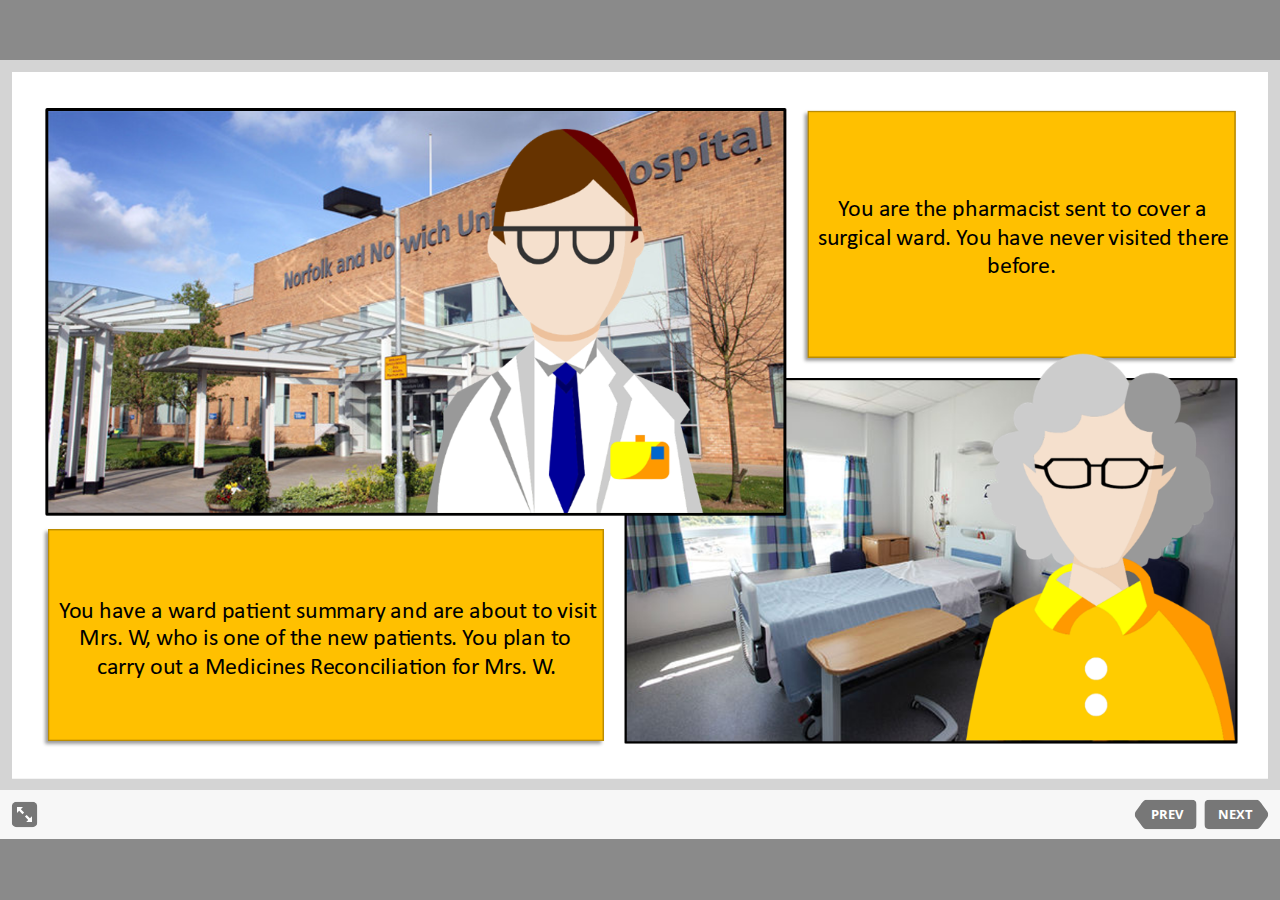
<file: index.html>
<!DOCTYPE html>
<!-- Created with iSpring --><!-- 1304 794 --><!--version 8.3.1.16018 --><!--type html --><!--mainFolder ./ -->
<html style=background-color:#8a8a8a;>
<head>
    <meta http-equiv="Content-Type" content="text/html;charset=utf-8"/><meta name="viewport" content="width=device-width,initial-scale=1,maximum-scale=1"/><meta name="format-detection" content="telephone=no"/><meta name="apple-mobile-web-app-capable" content="yes"/><meta name="apple-mobile-web-app-status-bar-style" content="black"/><meta http-equiv="X-UA-Compatible" content="IE=edge"/><meta name="msapplication-tap-highlight" content="no"/><title>Branch1</title><link rel="apple-touch-icon-precomposed" href="data/apple-touch-icon.png"/><link rel="shortcut icon" type="image/ico" href="data/favicon.ico"/><style>body {background-color:#8a8a8a;}#spr0_1c4bca18 {display:none;}</style>
    

    <style>
		#playerView {
			position:relative;
			-webkit-tap-highlight-color:rgba(0,0,0,0);
			-webkit-user-select:none;
			-moz-user-select:none;
			-webkit-touch-callout:none;
			-webkit-user-drag:none;
		}
		#playerView * {
			position:absolute;
		}
		#preloader {
			width: 50px;
			height: 50px;
			position: absolute;
			top: 0;
			left: 0;
			bottom: 0;
			right: 0;
			margin: auto;
			border-radius: 10px;
			background-color: rgba(0, 0, 0, 0.5);
		}
		
		#preloader::after {
			content: '';
			position: absolute;
			background: url([data-uri]);
			background-size: cover;
			top: 0;
			left: 0;
			bottom: 0;
			right: 0;
			animation: preloader_spin 1s infinite linear;
			-webkit-animation: preloader_spin 1s infinite linear;
		}
		
		@keyframes preloader_spin { 0% {transform: rotate(0deg);} 100% {transform: rotate(360deg);} }
		@-webkit-keyframes preloader_spin { 0% {-webkit-transform: rotate(0deg);} 100% {-webkit-transform: rotate(360deg);}}
    </style>
</head>
<body>
	<div id="preloader"></div>
	<script src="data/player.js?E75E02BD"></script>
    <div id="content"></div>
    <div id="spr0_1c4bca18"></div>
    <script>
		if (!ispring.compatibility.performRedirectIfNeeded("flash.html"))
		{
			(function(startup){
				function start(savedPresentationState)
				{
					var presInfo = "eNrVWWtu20gSvkqDgwEygKLR++E/ASXRNhGZ0oh0nGwSCC2yJXFNsRk+pHgMA3ONvcAebE6yVd0kTUqy5ex6f8REJKr7q+pi1dfVVcy94ipnyn2/3Rx1mmr7bV87b75tdVT1bb/dq73tDdtNtdPoD0ed2oNSUWIAD0Lq2+s6/NopZ/VGr1atVZS1ctZtiDsbIDYPmRmE81a/0+k3agANtspZo1bvVBSmnN0rPn7c4gf8jMOEVRSqnH0WE0oQgEAkfgKk2RA6l9SLmBgWdw9fHyoS7UcldOt5dFBGN0/ojovo+gl08DwaH/MRvCwb0hFg6YlDzV4Z3H4evC2Ce8/bHB0z42k0O2LH0+hlCd0/gV6U0N3n0dukhD7xlFuniG7VnkfHJbu7tePeBriyKTEYN0ekPMB4gOM0G/fytULklPIgyH6vLFNOPGSroQJYWoevRrsjjVAcGtMvv0ee67B69Z8YLnt/1BZRdPJlYMFa5XH974D/xBNCQ0biNSPBmoYbartRTCLmxyTmxOZbFhJKoiRcuTb1yI6GTpWg1JpuGfEZzm/dyI2Zg0pA1YItYZtXv4Rf/BxHhSAJaOyi5ijZbGh4R6jviNXpgidiPaGJXIVRldxUyG7NiRsR7jPCl8JEn+0yJZE0I/CoLyylIShENZRcMce1XZ9FZMZs7tuu54IM9wkYliqvKiLjgHMhJpCfanXhmFa12+p3W21IX60Oe1ur1x++VjAVirB9/pqGVobFSSVr8q/VbctsJTngijuIlZCO1jRgUTpkSlUf5Ned/[base64]/BiL8SSCd0/Vv84XOguefd/Wwc6B5yoHmUA82XcGBAI4gwbArcV66/RKeITbJytwxi4DAbVCHgjicQzCAIObXXyAmRLOQuFL6eQdQ3CxZWEAoMkrmD+Su6YmTnxmsCiQFjx0MHbnAuiunCc6M17HGGaSPNHSIZ+BDnKEpg++aykjFoXlQBLYQLmSW1gT8AW7tg2IZCQlkumR0LkZiKYO9J/2wx7x3GvHU05q2XxNzKndwmb941v/[base64]/sKf+2vZUlEVasD0a5p40rHFgWOP1DXMPDFuctqx5YFnz/+ayAxNhtVZq4ZB6eKgf2Nc6sK9VsK9W7bcb9Vav1ezm5nV67XYrN7BW7eZ2ZRY1GrVurVlvtAt2tFM7TLbijFzrB4a0Dwxplx3V7ddr9aKf2rV+5he6j3D2EWW2g/bOnkHEhFJoAYXbgWWdA8s6r2/ZI+9BrejZbfyYlnofL7vZYBOEB5XlbpgHxTlYt826pgIOn3VxZyISqcnzxBUUu6Vy1yU0yaFdPvQ9v/szoxiucq/A8RZDkQiNQYwFjKwGYdVfzsUfLLqHwB7o2DyUH6wg3hV/e9OZbLuLFx7bfBNAhTPmK15dUPt2FfLEd0rqRS0MLrrFUfD6UENBqJZiPWabsl6th9fBNJy5EZR3iOhoeBURHl0wL9cgj7/D+YKK3LI9SNr3IUSt44UvdKDm23uwnoqXmPNBau+pu3jlkzH7jifaL80GXjgsz7qy0KiFF87yIAme8iPUICt8iL353CH5vMcplj5Ccw2v4iQagApKT5mZKewY4ZHNkVrrnHObAp/Lr3rEkZ3yMUKhcfFsfqwNJJZnN0F2U9g0saAz7nwax1BuYe+FmwZ661sWWpx7EW55r7hNpOyDqBhgsw7mw8nVVDU+zceTi8l8oF9g5pUcJUjSN9B7fodE8Bvo3UebV+p4vIcnQqBdy/GGNZuM5yCkjeeG9tECvPg6Mj25tsa6oeHplN4dAU1n2gc8y/BLTl/[base64]/i41qmGPp8yX05ChLUZUMA0byazkbBbvmMIaBTtoLEsRbfoOSmvG8MJ8GRoFXVYopFN5cHhrm9DjKGDlDJj9doYXs4HlgG3Aw2fb0wT316XpoEnx2NYjFgCXinGJWVBKjQfTD4CbXFrTA4nJu9xR7w/nPikmUhv+BRThvpBv1CRrLgLMu7mW8CmvmzrqA2dlmDX1uVJBCNoLjBYbIaoekybqf1xDSHQ1fFTG0oKY5ePv8RLBNnvp/pgww61Ecb3j2v9H/NzVR9rozkEHHbC3JKJARVjG+9z6CGdLb7+gYbSpug90Wy6jpjDmIllsMUh0J7KbfxrmgKMkfbx1+PLlnLDsdUTbF9jOOOC+NQK+PiplU8vhmx7eqWXPMhzy5hDzVBn+uSV3Bm5m0S+Q3upU3MDftixJ9d60XP/gIv/uwVNmXgGOu7Ogcv3JzQ4KETig9zu7U/qxjmKTWU2gnSl+8sDDcYkwxmcPA/9AMaWFX7A9LIPu9EGpm5hKrphCyzRJEBwUj7wE77C4tRjMXukpHyZTzxGt/JsgywpXJd6qHBCllKTpVtjNMAAuVV6LEXEczeiYMxEr6+0zGyZacp23YgXTshUz70V2QaeO9mwwyN2GfKNGPXwvbGMrUxq704vlpo6k7qnB0dHTraX+67AtVMeNDV1BqfIUDWG4oQZIv+80hwwBO0fW2Z+DgFVNjS21wzfoWFhW8TLQmmknasgkxlqMhra67//+ncJuq9XDpN0+OwIFs872HXao8xng8cs+iqxljrYmxa/HifT0i6fLpV6lg5Bep2qi8o0s+FYFVcz9RDq1D2qZanDyytggymDz5PQFj3nHvBKnb2HTSWqEvy/E1FcE1ldH4Dlw2J84mO6ChVuEqdd8B7kRdkDjbH06VwdjUQpjryB+u9WpjAHyqK0zyQe1ORlmeGlasAu3Rdjjhsfl5tpWl6DY8kq68axbJpyQonclG0OYKz8XeDrNktVY/UTPB2UY7gfwV8yezwWeLnQD5V4x7WWy75c87OF33FNj/VU1h3ke+b1+oKTS4sN8r8uvLc1Hh7+AyLIVSs=";
					PresentationPlayer.start(presInfo, "content", "playerView", onPlayerInit, savedPresentationState);
					function onPlayerInit(player)
					{
						(player);
						
						var preloader = document.getElementById("preloader");
						preloader.parentNode.removeChild(preloader);
					}
				}
		
				if (startup)
					startup(start);
				else
					start();
			})();
		};
    </script>
</body>
</html>
</file>
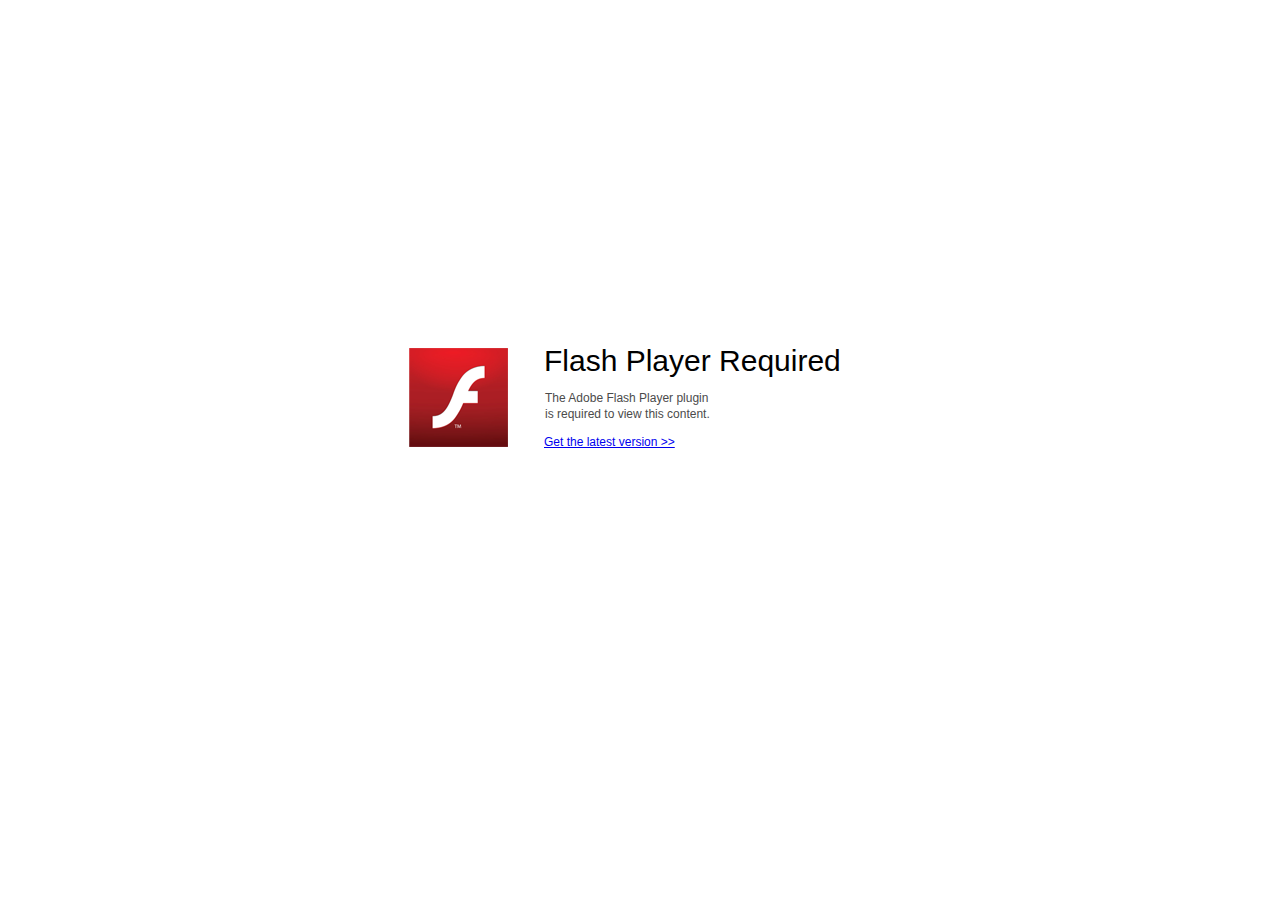
<file: flash.html>
<!DOCTYPE html>
<!-- Created with iSpring --><!-- 1304 794 --><!--version 8.3.1.16018 --><!--type flash --><!--mainFolder ./ --><!--universal -->
<html>
<head>
	<meta http-equiv="Content-Type" content="text/html; charset=UTF-8" />
	<meta http-equiv="X-UA-Compatible" content="IE=edge"/>
	<meta name="msapplication-tap-highlight" content="no" />
	<title>Branch1</title>
	<script src="data/isplayer.js"></script>

	<style>
		html, body {
			background-color: #8a8a8a;
			overflow: hidden;
		}
	</style>
</head>
<body>
<div id="content"></div>
<script>
	(function(){
		var ldr = new ispring.presenter.loader.FlashPresentationLoader();
		ldr.load("data/player.swf", "content", "FlashPresentation", undefined, undefined);
	})();
</script>
</body>
</html>
</file>
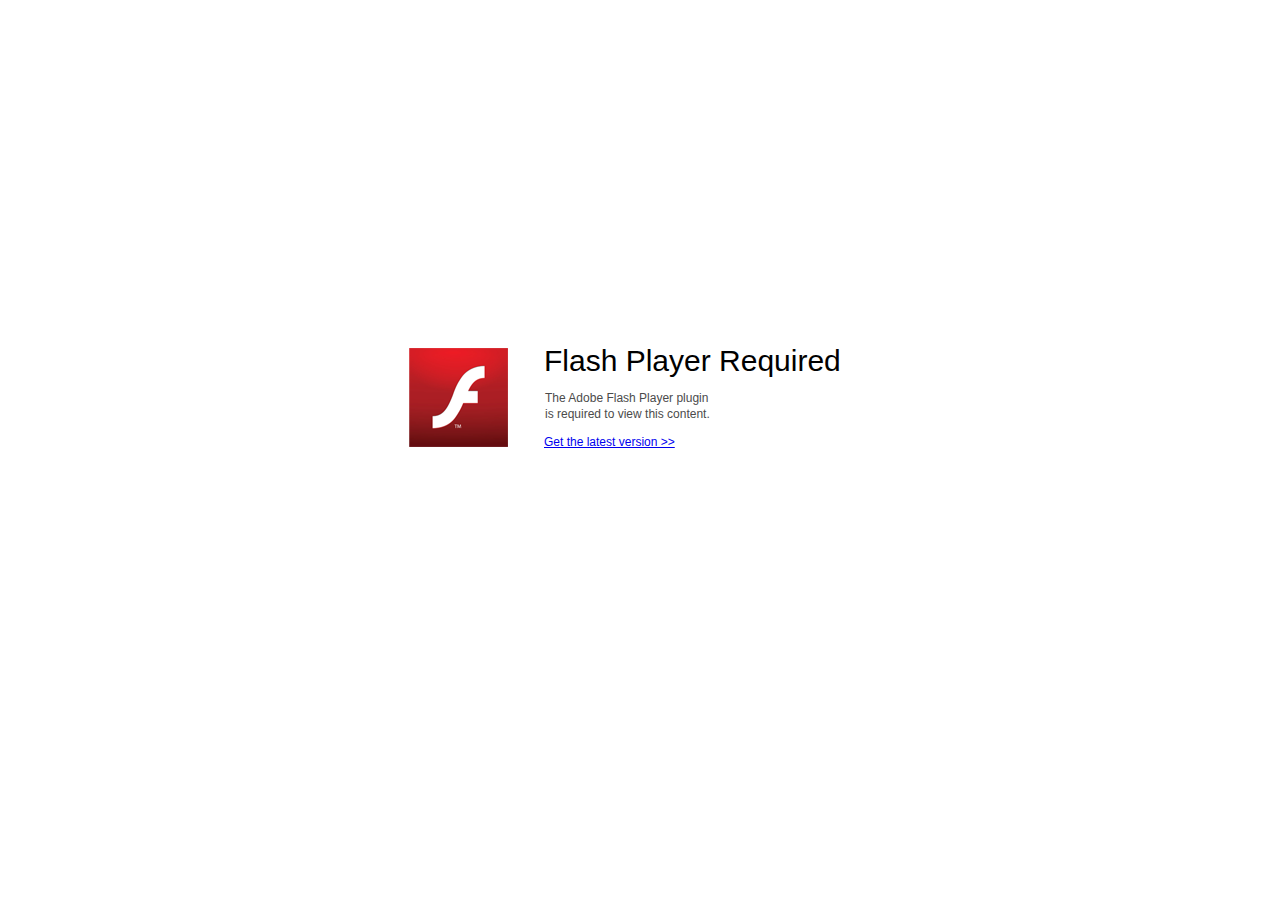
<file: data/flash-required.html>
﻿<html>
<head>
    <meta http-equiv="Content-Type" content="text/html;charset=utf-8"/>
    <meta name="viewport" content="width=device-width,initial-scale=1,maximum-scale=1">
    <meta name="format-detection" content="telephone=no">
    <meta name="apple-mobile-web-app-capable" content="yes">
    <meta name="apple-mobile-web-app-status-bar-style" content="black">
    <meta http-equiv="X-UA-Compatible" content="IE=edge">
    <title>Update your Web browser</title>
    <style>
        body {
            background: #fff;
        }

        .container {
            background: url(flash.png) no-repeat;
            position: absolute;
            width: 462px;
            height: 204px;

            top: 50%;
            margin-top: -102px;
            left: 50%;
            margin-left: -231px;
        }

        .title {
            left: 135px;
            width: 300px;
            height: 20px;
            font-family: Arial;
            font-size: 30px;
            color: #000;
            position: absolute;
            line-height: 28px;
            top: -1px;
        }
        
        .message {
            font-family: Arial;
            font-size: 12px;
            color: #4b4b4b;
            line-height: 16px;
            padding-top: 15px;
            padding-left: 1px;
        }

        .link {
            left: 1px;
            font-family: Arial;
            font-size: 12px;
            color: #0082e6;
            padding-top: 6px;
        }
    </style>
</head>
<body>
<div class="container" id="container">
    <div class="title">Flash Player Required 
        <div class="message">The Adobe Flash Player plugin<br>is required to view this content.</div>
        <div class="link">
            <a href="http://get.adobe.com/flashplayer/" target="_self">Get the latest version >></a>
        </div>
    </div>
</div>
</body>
</html>
</file>
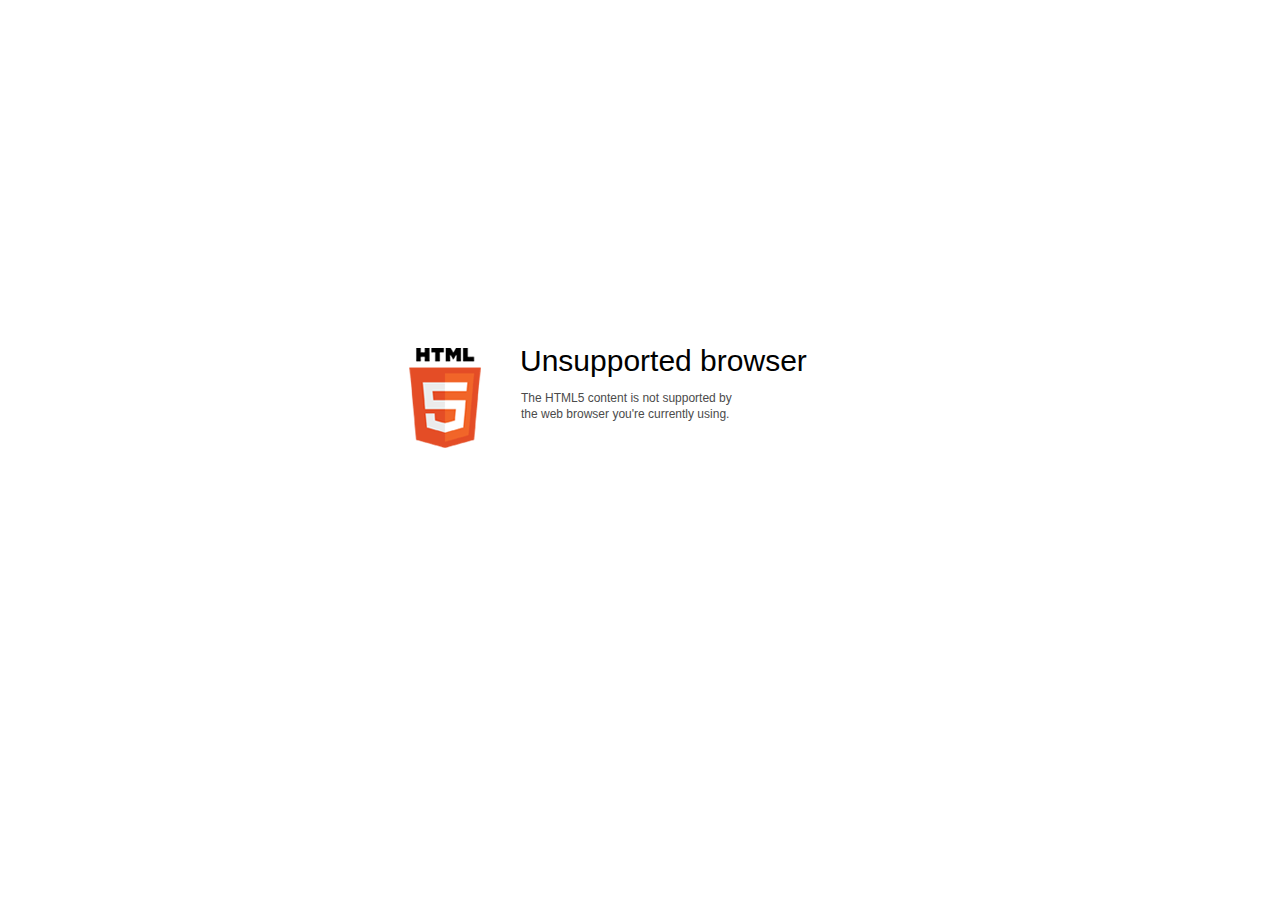
<file: data/html5-unsupported.html>
﻿<html>
<head>
    <meta http-equiv="Content-Type" content="text/html;charset=utf-8"/>
    <meta name="viewport" content="width=device-width,initial-scale=1,maximum-scale=1">
    <meta name="format-detection" content="telephone=no">
    <meta name="apple-mobile-web-app-capable" content="yes">
    <meta name="apple-mobile-web-app-status-bar-style" content="black">
    <meta http-equiv="X-UA-Compatible" content="IE=edge">
    <meta name="msapplication-tap-highlight" content="no" />
    <title>Update your Web browser</title>
    <style>
        body {
            background: #fff;
        }

        .container {
            background: url(html5.png) no-repeat;
            position: absolute;
            width: 405px;
            height: 100px;

            top: 50%;
            margin-top: -102px;
            left: 50%;
            margin-left: -231px;
        }

        .title {
            left: 111px;
            width: 290px;
            height: 20px;
            font-family: Arial;
            font-size: 30px;
            color: #000;
            position: absolute;
            line-height: 28px;
            top: -1px;
        }
        
        .message {
            font-family: Arial;
            font-size: 12px;
            color: #4b4b4b;
            line-height: 16px;
            padding-top: 15px;
            padding-left: 1px;
        }
    </style>
</head>
<body>
<div class="container" id="container">
    <div class="title">Unsupported browser
        <div class="message">The HTML5 content is not supported by<br>the web browser you're currently using.</div>
    </div>
</div>
</div>
</body>
</html>
</file>
